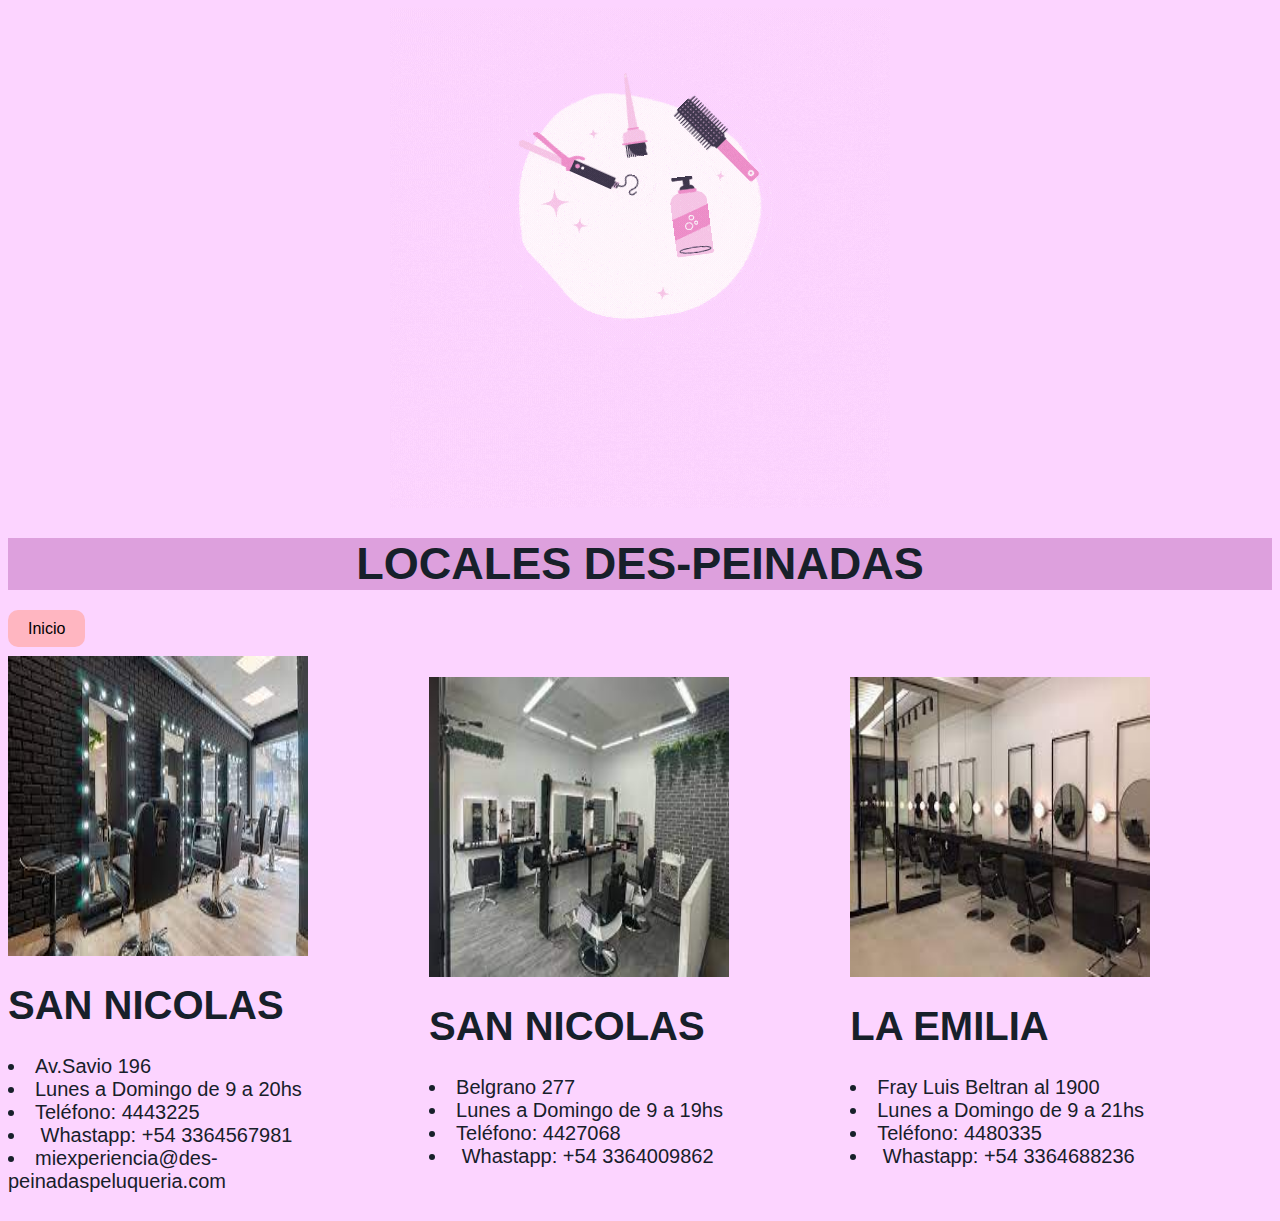
<file: Locales.html>
<html>
    <head>
        <title>Locales</title>
        <link rel="stylesheet" href="Locales.css">
    </head>
<body>
<header>
    <header>
    </header>
   <center> <img src="ailen.gif">
   </center>
  <main>
        
    <center><h1> LOCALES DES-PEINADAS </h1></center>
    <nav>
    <a class="Inicio"href="index.html">Inicio</a>
    <br>
    <br>
</nav>
  </main>
   <section>
    <img src="local1.jpg" width="300" height="300">
     <h1> SAN NICOLAS  </h1>
     <li>Av.Savio 196</li>

    <li>​Lunes a Domingo de 9 a 20hs</li>
     
    <li>Teléfono: 4443225</li>
     
    <li> ​ Whastapp: +54 3364567981</li>
     
<li>​miexperiencia@des-peinadaspeluqueria.com </P></li>
    </section>
    <section class="local">
        <img src="local2.jpg" width="300" height="300">
         <h1> SAN NICOLAS  </h1>
         <li>Belgrano 277</li>
    
        <li>​Lunes a Domingo de 9 a 19hs</li>
         
        <li>Teléfono: 4427068</li>
         
        <li> ​ Whastapp: +54 3364009862</li>
         </section>
         
 <section class="local">
    <img src="local3.jpg" width="300" height="300">
     <h1> LA EMILIA  </h1>
     <li>Fray Luis Beltran al 1900</li>

    <li>​Lunes a Domingo de 9 a 21hs</li>
     
    <li>Teléfono: 4480335</li>
     
    <li> ​ Whastapp: +54 3364688236</li>
     </section>
</file>
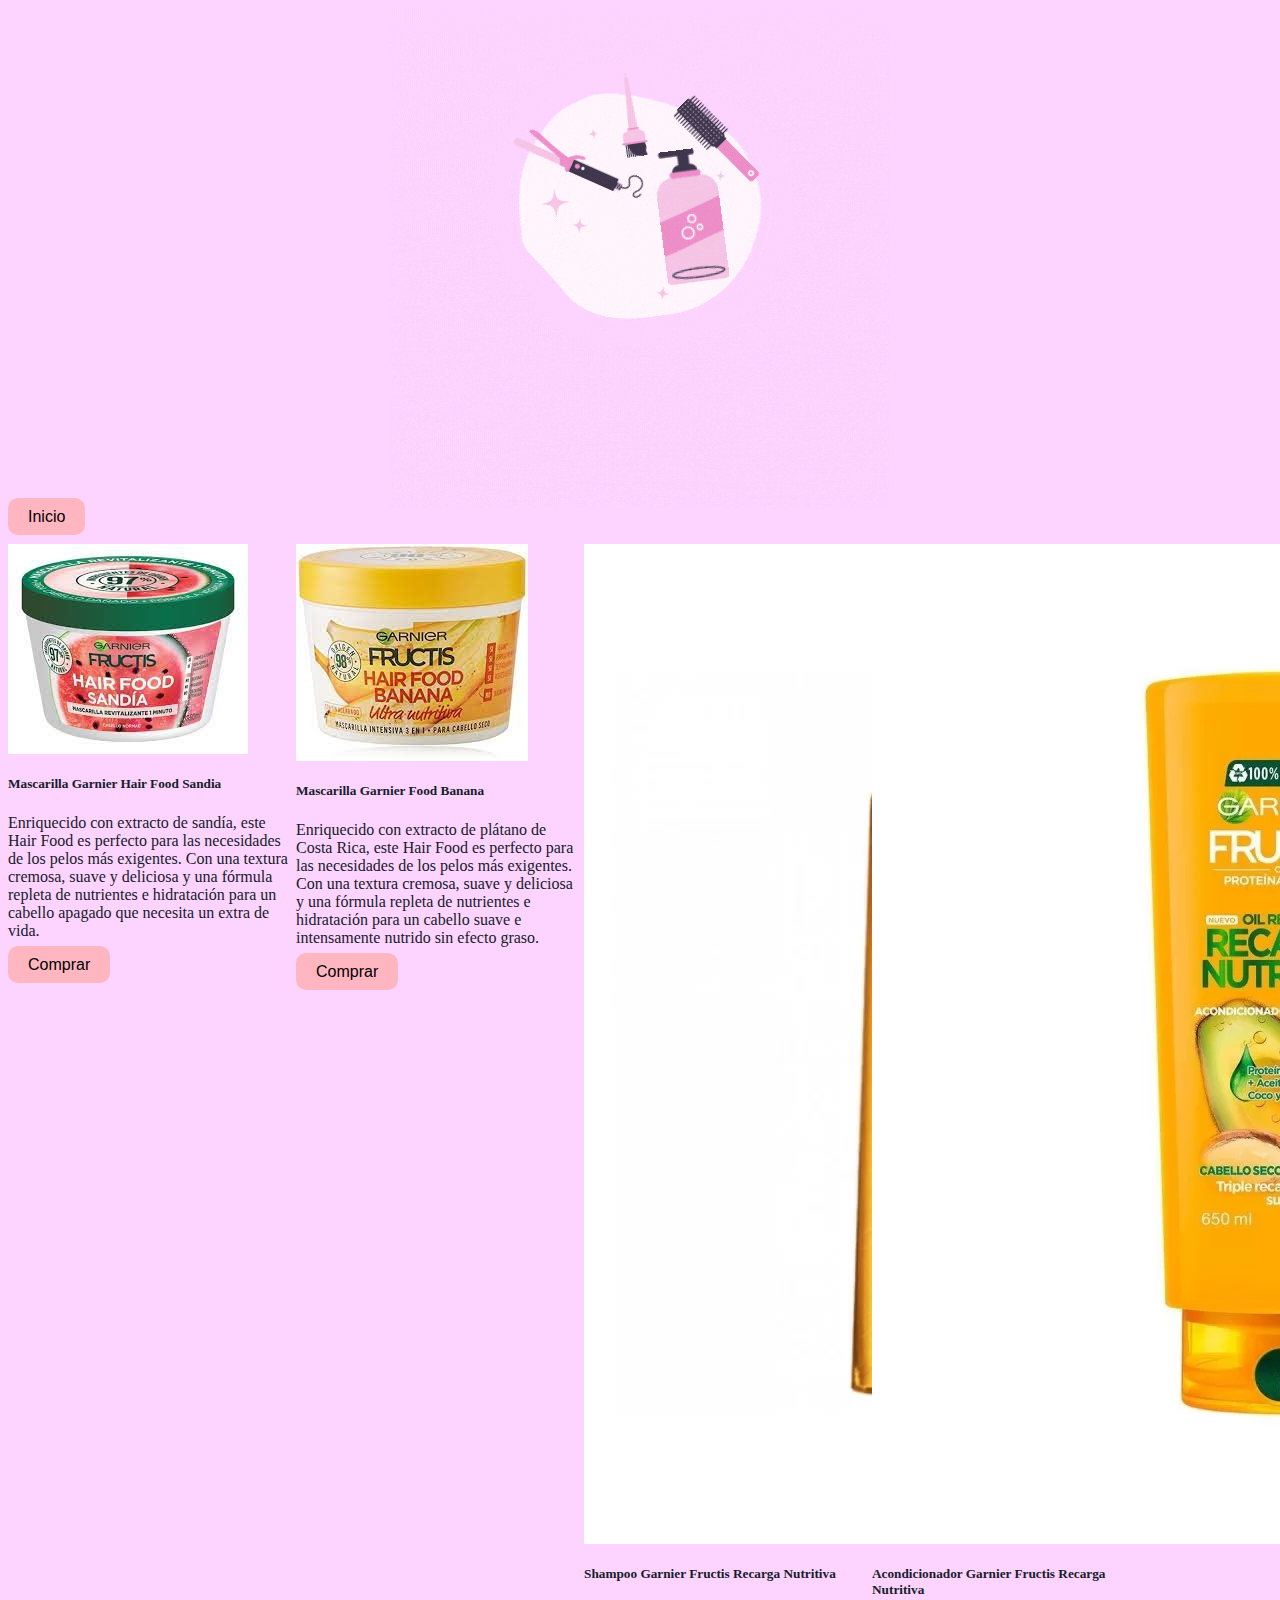
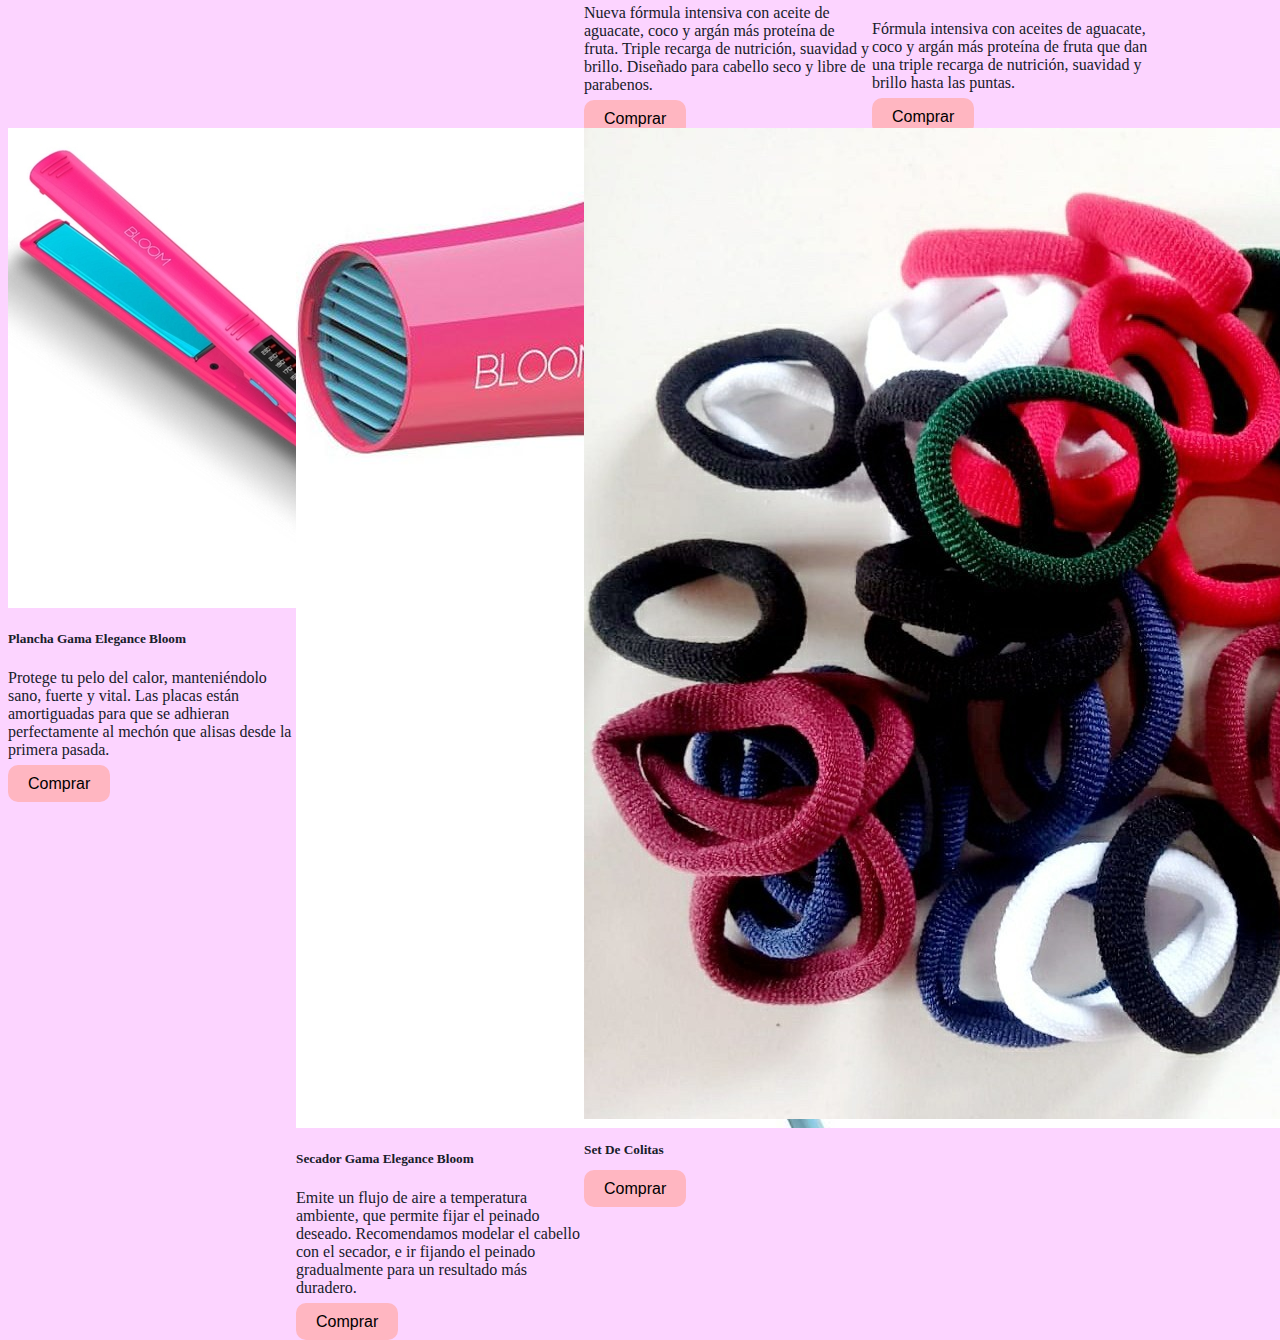
<file: Productos.html>
<html>
    <head>
        <!-- CSS only -->
<link href="https://cdn.jsdelivr.net/npm/bootstrap@5.2.2/dist/css/bootstrap.min.css" rel="stylesheet" integrity="sha384-Zenh87qX5JnK2Jl0vWa8Ck2rdkQ2Bzep5IDxbcnCeuOxjzrPF/et3URy9Bv1WTRi" crossorigin="anonymous">
<!-- JavaScript Bundle with Popper -->
<script src="https://cdn.jsdelivr.net/npm/bootstrap@5.2.2/dist/js/bootstrap.bundle.min.js" integrity="sha384-OERcA2EqjJCMA+/3y+gxIOqMEjwtxJY7qPCqsdltbNJuaOe923+mo//f6V8Qbsw3" crossorigin="anonymous"></script>
        <title>Productos</title>
        <link rel="stylesheet" href="Productos.css">
    </head>
<body>
<header>
   <center> <img src="ailen.gif">
   </center>
   <A class="Inicio" href="index.html"> Inicio </A>
   <br>
   <br>
   <main>
    <div class="contenedor" style="display: flex; flex-wrap: wrap;">
    <div class="card" style="width: 18rem;">
        <img src="mascarilla 1.jpg" class="card-img-top" alt="...">
        <div class="card-body">
          <h5 class="card-title">Mascarilla Garnier Hair Food Sandia</h5>
          <p class="card-text">Enriquecido con extracto de sandía, este Hair Food es perfecto para las necesidades de los pelos más exigentes. Con una textura cremosa, suave y deliciosa y una fórmula repleta de nutrientes e hidratación para un cabello apagado que necesita un extra de vida.</p>
          <a href="#" class="btn btn-primary">Comprar</a>
        </div>
      </div>

      <div class="card" style="width: 18rem;">
        <img src="mascarilla 2.jpg" class="card-img-top" alt="...">
        <div class="card-body">
          <h5 class="card-title">Mascarilla Garnier Food Banana</h5>
          <p class="card-text">Enriquecido con extracto de plátano de Costa Rica, este Hair Food es perfecto para las necesidades de los pelos más exigentes. Con una textura cremosa, suave y deliciosa y una fórmula repleta de nutrientes e hidratación para un cabello suave e intensamente nutrido sin efecto graso.</p>
          <a href="#" class="btn btn-primary">Comprar</a>
        </div>
      </div>

      <div class="card" style="width: 18rem;">
        <img src="shampoo2.jpg" class="card-img-top" alt="...">
        <div class="card-body">
          <h5 class="card-title">Shampoo Garnier Fructis Recarga Nutritiva</h5>
          <p class="card-text">Nueva fórmula intensiva con aceite de aguacate, coco y argán más proteína de fruta. Triple recarga de nutrición, suavidad y brillo. Diseñado para cabello seco y libre de parabenos.</p>
          <a href="#" class="btn btn-primary">Comprar</a>
        </div>
      </div>
      
      <div class="card" style="width: 18rem;">
        <img src="acondicionador.jpg" class="card-img-top" alt="...">
        <div class="card-body">
          <h5 class="card-title">Acondicionador Garnier Fructis Recarga Nutritiva</h5>
          <p class="card-text">Fórmula intensiva con aceites de aguacate, coco y argán más proteína de fruta que dan una triple recarga de nutrición, suavidad y brillo hasta las puntas.</p>
          <a href="#" class="btn btn-primary">Comprar</a>
        </div>
      </div>
      <div class="card" style="width: 18rem;">
        <img src="planchita1.jpg" class="card-img-top" alt="...">
        <div class="card-body">
          <h5 class="card-title"> Plancha Gama Elegance Bloom</h5>
          <p class="card-text"> Protege tu pelo del calor, manteniéndolo sano, fuerte y vital. Las placas están amortiguadas para que se adhieran perfectamente al mechón que alisas desde la primera pasada.</p>
          <a href="#" class="btn btn-primary">Comprar</a>
        </div>
      </div>
      <div class="card" style="width: 18rem;">
        <img src="secadoe1.jpg" class="card-img-top" alt="...">
        <div class="card-body">
          <h5 class="card-title">Secador Gama Elegance Bloom</h5>
          <p class="card-text">Emite un flujo de aire a temperatura ambiente, que permite fijar el peinado deseado. Recomendamos modelar el cabello con el secador, e ir fijando el peinado gradualmente para un resultado más duradero.</p>
          <a href="#" class="btn btn-primary">Comprar</a>
        </div>
      </div>
      <div class="card" style="width: 18rem;">
        <img src="colita2.jpg" class="card-img-top" alt="...">
        <div class="card-body">
          <h5 class="card-title">Set De Colitas</h5>
          <p class="card-text"></p>
          <a href="#" class="btn btn-primary">Comprar</a>
        </div>
      </div>
    </div>
      </main>
</file>
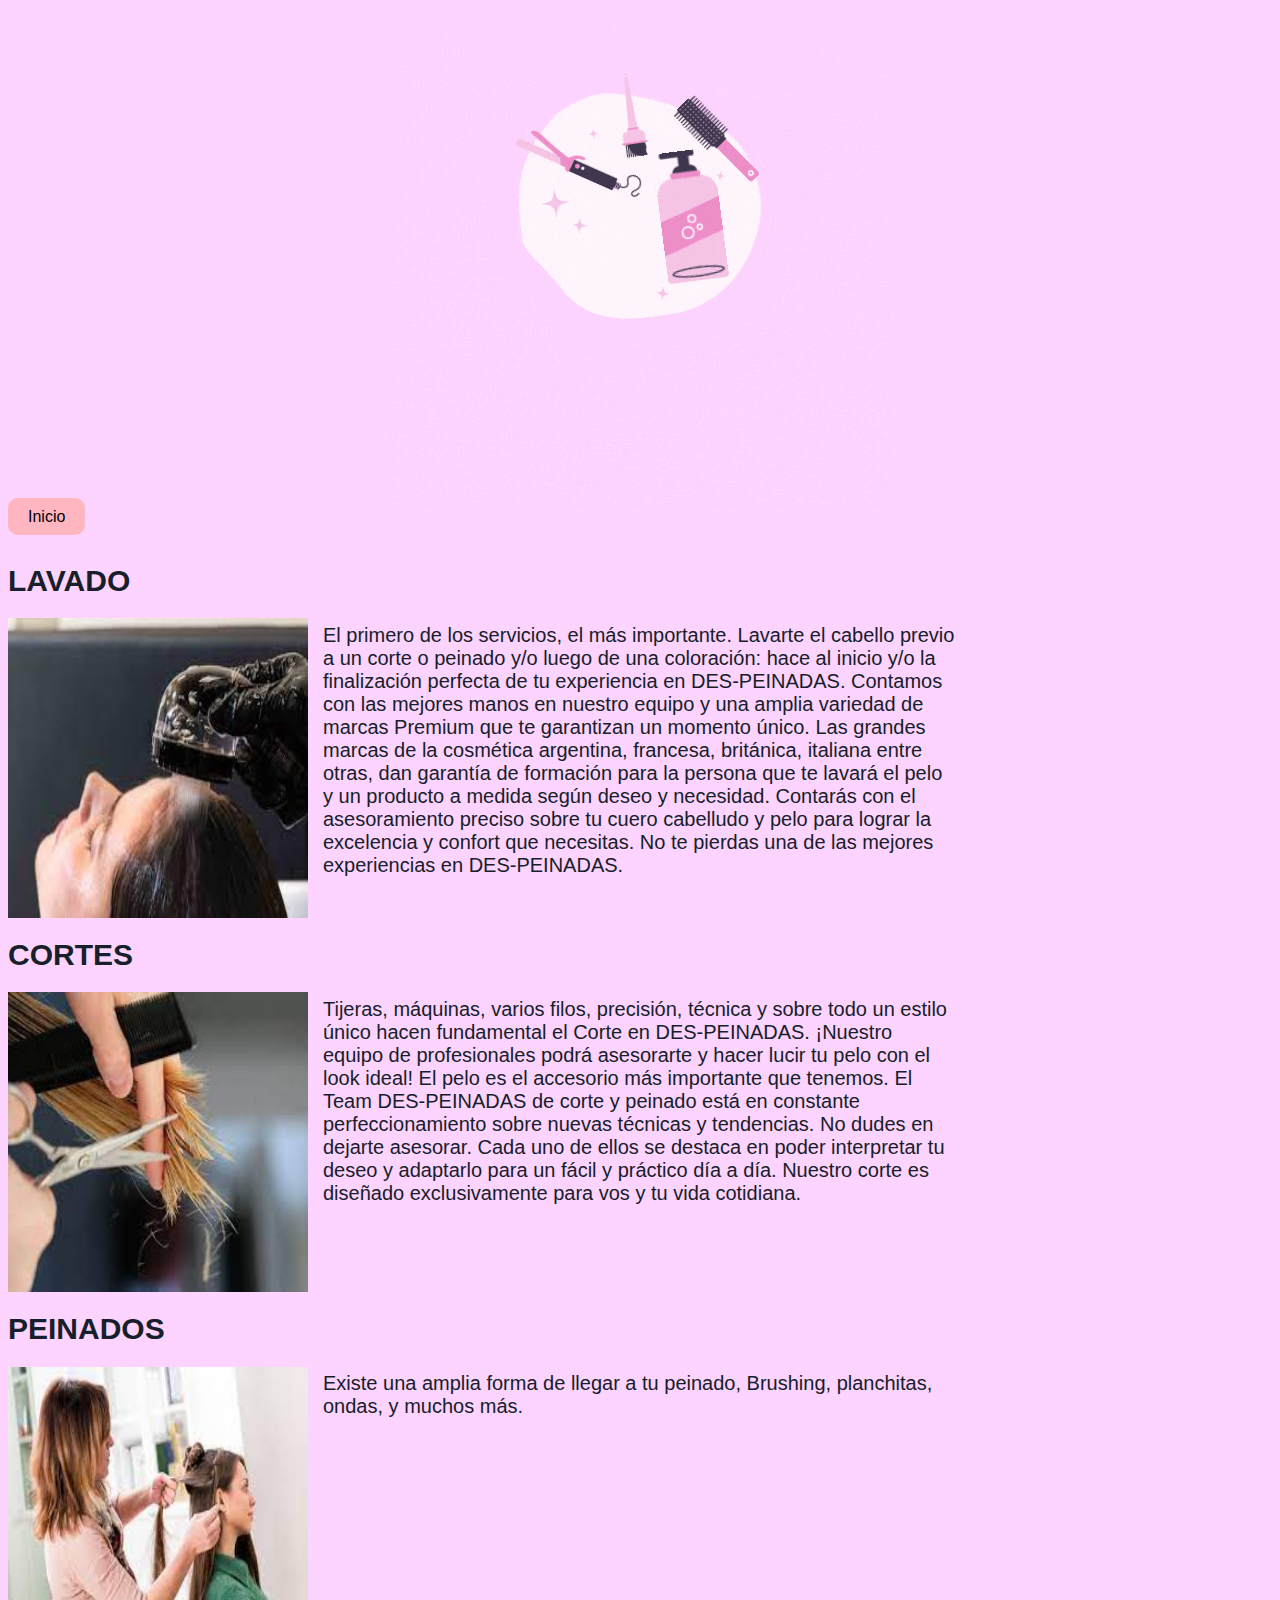
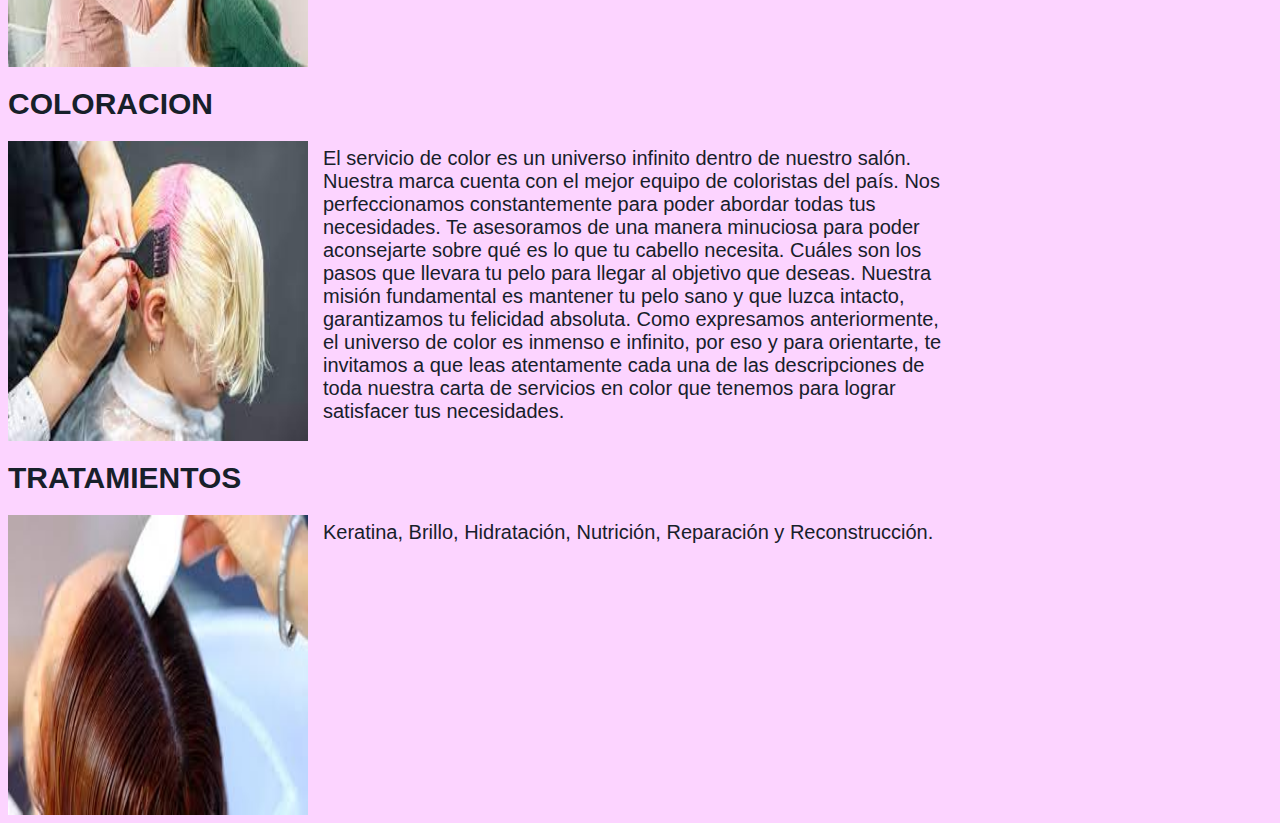
<file: Servicios.html>
<html>
    <head>
        <title> Servicios</title>
        <link rel="stylesheet" href="Servicios.css">
    </head>
<body>
<header>
   <center> <img src="ailen.gif">
   </center>
<main>
    <A class="Inicio" href="index.html"> Inicio </A>
    <br>
    <br>
    <section>
        <h1> LAVADO  </h1>
        <img src="lavado.jpg" width="300" height="300">
        <p>El primero de los servicios, el más importante.
        Lavarte el cabello previo a un corte o peinado y/o luego de una coloración: hace al inicio y/o la finalización perfecta de tu experiencia en DES-PEINADAS.
         Contamos con las mejores manos en nuestro equipo y una amplia variedad de marcas Premium que te garantizan un momento único.
        Las grandes marcas de la cosmética argentina, francesa, británica, italiana entre otras, dan garantía de formación para la persona que te lavará el pelo y un producto a medida según deseo y necesidad. Contarás con el asesoramiento preciso sobre tu cuero cabelludo y pelo para lograr la excelencia y confort que necesitas.
        No te pierdas una de las mejores experiencias en DES-PEINADAS.</p>
        </section>
        <section>
            <h1>CORTES</h1>
            <img src="corte.jpg" width="300" height="300">
            <P>Tijeras, máquinas, varios filos, precisión, técnica y sobre todo un estilo único hacen fundamental el Corte en DES-PEINADAS.
               ¡Nuestro equipo de profesionales podrá asesorarte y hacer lucir tu pelo con el look ideal! El pelo es el accesorio más importante que tenemos.
            El Team DES-PEINADAS de corte y peinado está en constante perfeccionamiento sobre nuevas técnicas y tendencias. No dudes en dejarte asesorar. Cada uno de ellos se destaca en poder interpretar tu deseo y adaptarlo para un fácil y práctico día a día. Nuestro corte es diseñado exclusivamente para vos y tu vida cotidiana.</P>
        </section>
        <section>
            <h1> PEINADOS</h1>
            <img src="peinado.jpg" width="300" height="300">
            <p>Existe una amplia forma de llegar a tu peinado, Brushing, planchitas, ondas, y muchos más.</p>
            </section>
            <section>
                <h1> COLORACION  </h1>
                <img src="coloracion.jpg" width="300" height="300">
                <p>El servicio de color es un universo infinito dentro de nuestro salón.
                Nuestra marca cuenta con el mejor equipo de coloristas del país. Nos perfeccionamos constantemente para poder abordar todas tus necesidades.
                Te asesoramos de una manera minuciosa para poder aconsejarte sobre qué es lo que tu cabello necesita. Cuáles son los pasos que llevara tu pelo para llegar al objetivo que deseas. Nuestra misión fundamental es mantener tu pelo sano y que luzca intacto, garantizamos tu felicidad absoluta.
                Como expresamos anteriormente, el universo de color es inmenso e infinito, por eso y para orientarte, te invitamos a que leas atentamente cada una de las descripciones de toda nuestra carta de servicios en color que tenemos para lograr satisfacer tus necesidades.</p>
                </section>
                <section>
                    <h1> TRATAMIENTOS  </h1>
                    <img src="tratamiento.jpg" width="300" height="300">
                    <p>Keratina, Brillo, Hidratación, Nutrición, Reparación y Reconstrucción.</p>
                    </section>

</main>
</header>
</body>
    </html>
</file>
<file: Locales.css>
body{
	background-color:#FCD4FF;
	color:#17202A;
}
main h1{
	font-size: 45px;
	background-color:plum;
    font-family: 'Trebuchet MS', 'Lucida Sans Unicode', 'Lucida Grande', 'Lucida Sans', Arial, sans-serif;
}
section{
    font-family: 'Trebuchet MS', 'Lucida Sans Unicode', 'Lucida Grande', 'Lucida Sans', Arial, sans-serif;
	font-size: 20px;
    display: inline-block;
	width: 33%;
    }
    .local{
        top: -25px;
        position: relative;
    }
 a {
        text-decoration: none;
        padding: 10px 20px;
        border-radius: 10px;
        background-color: lightpink;
        color: black;
        font-family: 'Trebuchet MS', 'Lucida Sans Unicode', 'Lucida Grande', 'Lucida Sans', Arial, sans-serif;
        margin-right: 30px;
        }
</file>
<file: Productos.css>
body{
	background-color:#FCD4FF;
	color:#17202A;
}
a {
	text-decoration: none;
	padding: 10px 20px;
	border-radius: 10px;
	background-color: lightpink;
	color: black;
	font-family: 'Trebuchet MS', 'Lucida Sans Unicode', 'Lucida Grande', 'Lucida Sans', Arial, sans-serif;
	margin-right: 30px;
}
</file>
<file: Servicios.css>
body{
	background-color:#FCD4FF;
	color:#17202A;
}
main section{
	position: relative;
}
main section p{
	display: inline-block;
	width: 50%;
	margin-left: 15px;
	position: absolute;
	top: 40px;
	font-family: 'Trebuchet MS', 'Lucida Sans Unicode', 'Lucida Grande', 'Lucida Sans', Arial, sans-serif;
	font-size: 20px;
}
main section h1{
	font-family: 'Trebuchet MS', 'Lucida Sans Unicode', 'Lucida Grande', 'Lucida Sans', Arial, sans-serif;
	font-size: 30px;
}
 a {
	text-decoration: none;
	padding: 10px 20px;
	border-radius: 10px;
	background-color: lightpink;
	color: black;
	font-family: 'Trebuchet MS', 'Lucida Sans Unicode', 'Lucida Grande', 'Lucida Sans', Arial, sans-serif;
	margin-right: 30px;
}
</file>
